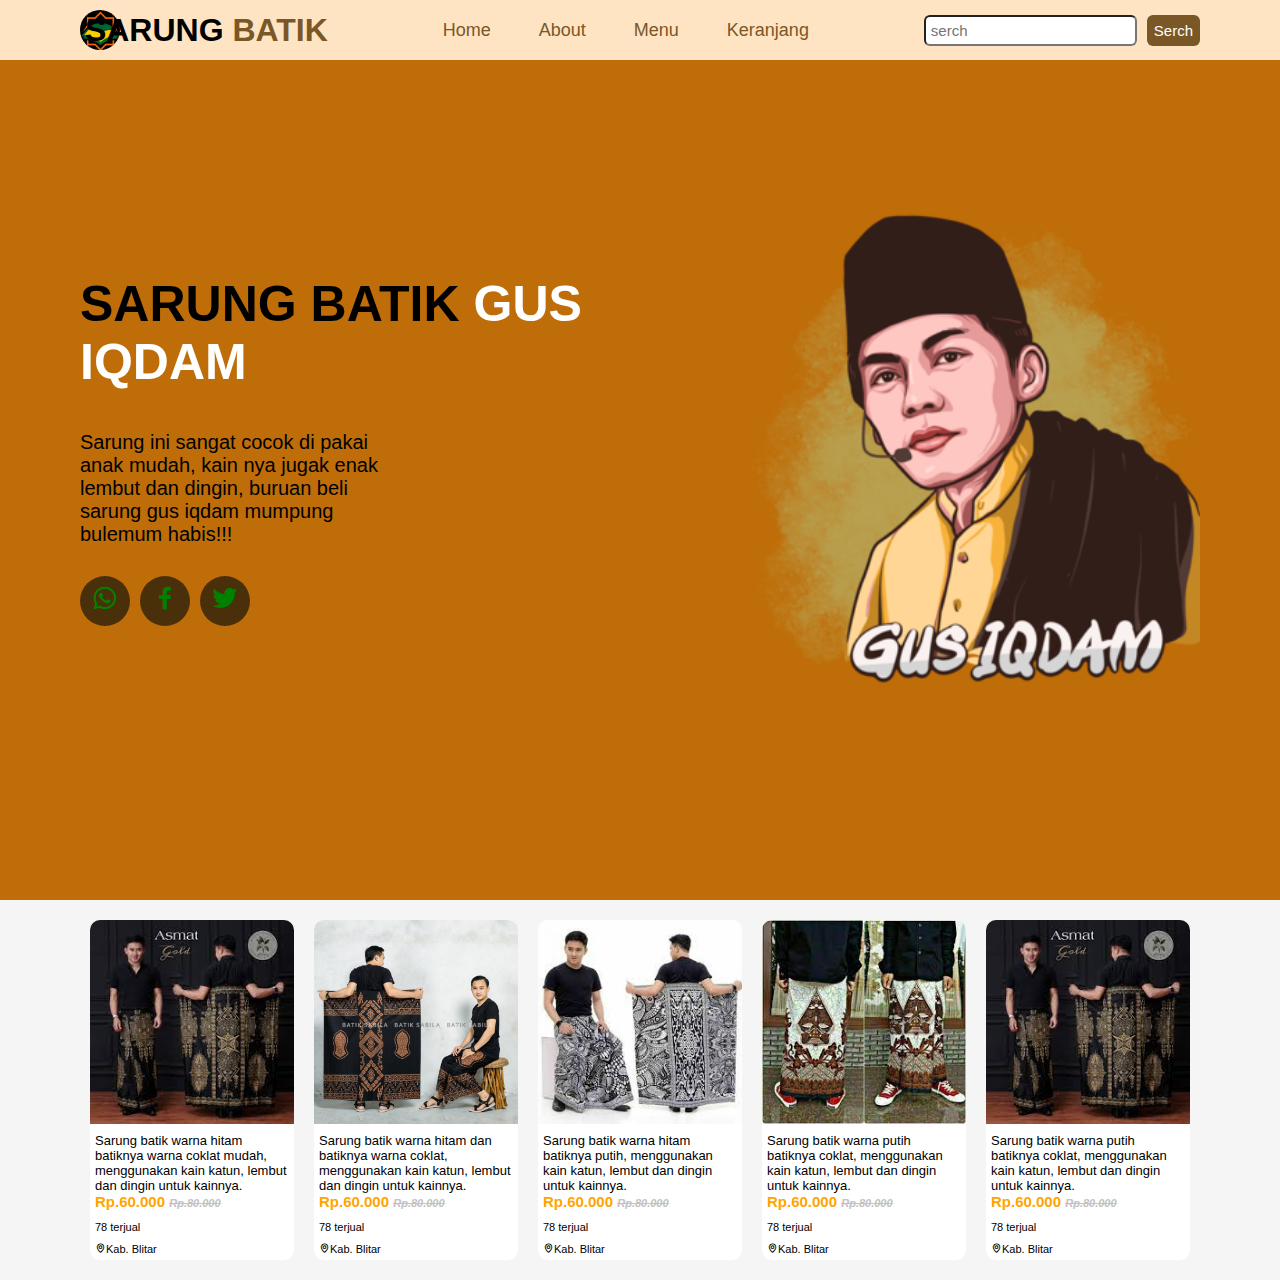
<file: index.html>
<!DOCTYPE html>
<html lang="en">
<head>
    <meta charset="UTF-8">
    <meta name="viewport" content="width=device-width, initial-scale=1.0">
    <link rel="stylesheet" href="style.css">
    <link href='https://unpkg.com/boxicons@2.1.4/css/boxicons.min.css' rel='stylesheet'>
    <title>Sarung Batik Lembut</title>
</head>
<body>
    <div class="container">
        <nav>
            <img src="img/logo Gus iqdam.jpg" alt="logo">
            <h1> SARUNG <span>BATIK</span></h1>
            <ul>
                <li><a href="home.html">Home</a></li>
                <li><a href="">About</a></li>
                <li><a href="">Menu</a></li>
                <li><a href="">Keranjang</a></li>
            </ul>
            <div class="serch">
                <input type="text" name="serch" id="serch" placeholder="serch">
                <div class="btn">
                <button type="submit" name="submit">Serch</button>
            </div>
            </div>
        </nav>
        <div class="about">
            <div class="content">
            <h1>SARUNG BATIK <span>GUS IQDAM</span></h1>
            <P>Sarung ini sangat cocok di pakai anak mudah, kain nya jugak enak lembut dan dingin, buruan beli sarung gus iqdam mumpung bulemum habis!!!</P>
            <div class="sosialmedia">
                <ul>
                    <li><a href="#"><i class='bx bxl-whatsapp'></i></a></li>
                    <li><a href="#"><i class='bx bxl-facebook'></i></a></li>
                    <li><a href="#"><i class='bx bxl-twitter' ></i></a></li>
                </ul>
            </div>
        </div>
        <div class="foto-gus">
            <img src="img/gua iqdam.png" alt="gus iqdam">
        </div>
    </div>
    <div class="peroduk">

        <div class="card">
            <div class="hero">
                <img src="img/sarung1.jpeg" alt="sarung">
            </div>
            <div class="harga">
                <p class="satu">Sarung batik warna hitam batiknya warna coklat mudah, 
                    menggunakan kain katun, lembut dan dingin untuk kainnya.
                </p>
                <span>Rp.60.000 <del>Rp.80.000</del></span>
                <p class="dua">78 terjual</p>
                <p class="tiga"><i class='bx bx-map' ></i>Kab. Blitar</p>
            </div>
        </div>

        <div class="card">
            <div class="hero">
                <img src="img/sarung2.jpg" alt="sarung">
            </div>
            <div class="harga">
                <p class="satu">Sarung batik warna hitam dan batiknya warna coklat, 
                    menggunakan kain katun, lembut dan dingin untuk kainnya.
                </p>
                <span>Rp.60.000 <del>Rp.80.000</del></span>
                <p class="dua">78 terjual</p>
                <p class="tiga"><i class='bx bx-map' ></i>Kab. Blitar</p>
            </div>
        </div>

        <div class="card">
            <div class="hero">
                <img src="img/sarung3.jpeg" alt="sarung">
            </div>
            <div class="harga">
                <p class="satu">Sarung batik warna hitam batiknya putih, 
                    menggunakan kain katun, lembut dan dingin untuk kainnya.
                </p>
                <span>Rp.60.000 <del>Rp.80.000</del></span>
                <p class="dua">78 terjual</p>
                <p class="tiga"><i class='bx bx-map' ></i>Kab. Blitar</p>
            </div>
        </div>

        <div class="card">
            <div class="hero">
                <img src="img/sarung4.jpeg" alt="sarung">
            </div>
            <div class="harga">
                <p class="satu">Sarung batik warna putih batiknya coklat, 
                    menggunakan kain katun, lembut dan dingin untuk kainnya.
                </p>
                <span>Rp.60.000 <del>Rp.80.000</del></span>
                <p class="dua">78 terjual</p>
                <p class="tiga"><i class='bx bx-map' ></i>Kab. Blitar</p>
            </div>
        </div>

        <div class="card">
            <div class="hero">
                <img src="img/sarung1.jpeg" alt="sarung">
            </div>
            <div class="harga">
                <p class="satu">Sarung batik warna putih batiknya coklat, 
                    menggunakan kain katun, lembut dan dingin untuk kainnya.
                </p>
                <span>Rp.60.000 <del>Rp.80.000</del></span>
                <p class="dua">78 terjual</p>
                <p class="tiga"><i class='bx bx-map' ></i>Kab. Blitar</p>
            </div>
        </div>

    </div>
    </div>
</body>
</html>
</file>
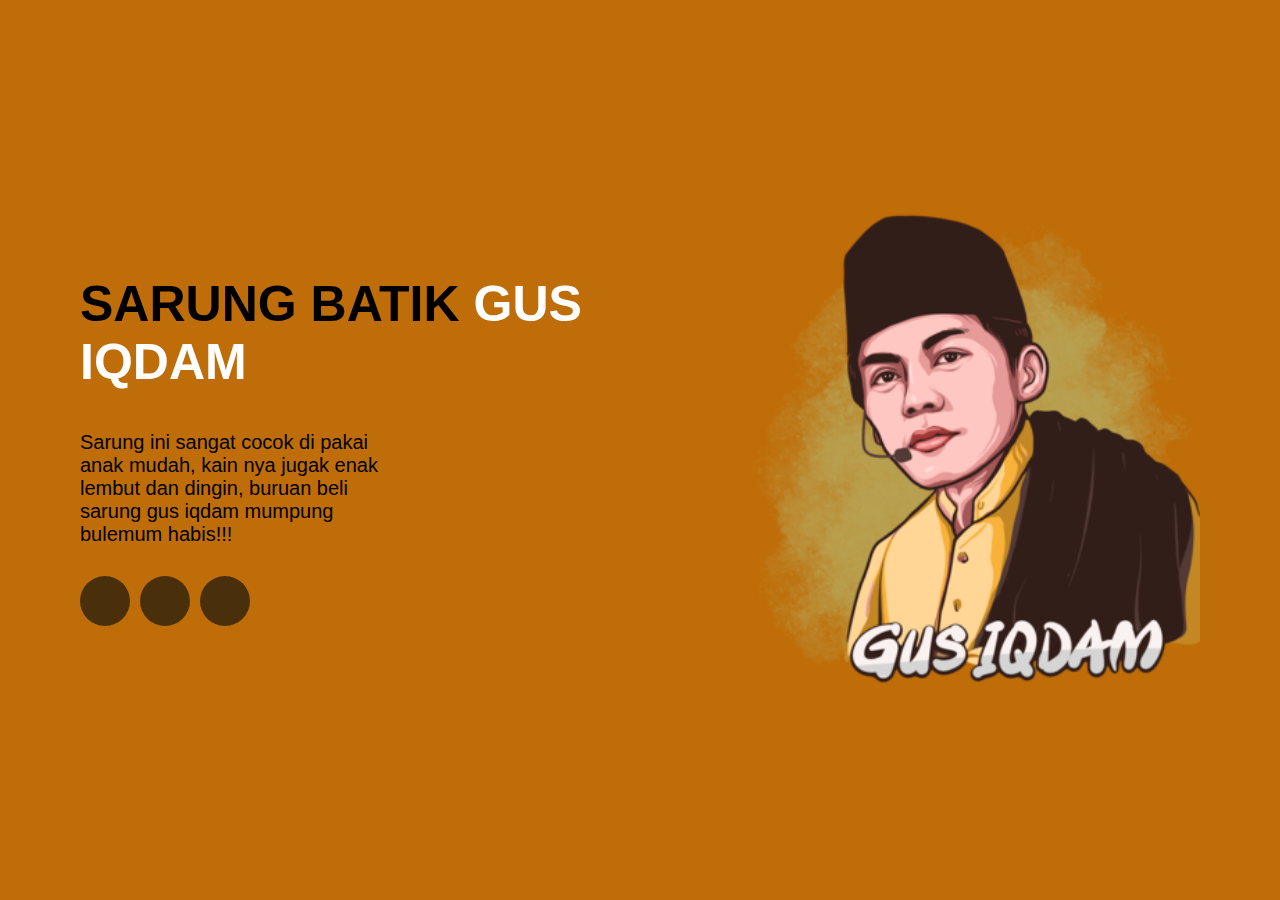
<file: home.html>
<!DOCTYPE html>
<html lang="en">
<head>
    <meta charset="UTF-8">
    <meta name="viewport" content="width=device-width, initial-scale=1.0">
    <link rel="stylesheet" href="style.css">
    <title>Home</title>
</head>
<body>
    <div class="about">
        <div class="content">
        <h1>SARUNG BATIK <span>GUS IQDAM</span></h1>
        <P>Sarung ini sangat cocok di pakai anak mudah, kain nya jugak enak lembut dan dingin, buruan beli sarung gus iqdam mumpung bulemum habis!!!</P>
        <div class="sosialmedia">
            <ul>
                <li><a href="#"><i class='bx bxl-whatsapp'></i></a></li>
                <li><a href="#"><i class='bx bxl-facebook'></i></a></li>
                <li><a href="#"><i class='bx bxl-twitter' ></i></a></li>
            </ul>
        </div>
    </div>
    <div class="foto-gus">
        <img src="img/gua iqdam.png" alt="gus iqdam">
    </div>
</div>
</body>
</html>
</file>
<file: style.css>
/** @format */

* {
  padding: 0;
  margin: 0;
  box-sizing: border-box;
  font-family: sans-serif;
}

nav {
  display: flex;
  justify-content: space-between;
  padding: 10px 80px;
  align-items: center;
  background-color: bisque;
  position: fixed;
  top: 0;
  right: 0;
  left: 0;
}

nav ul {
  display: flex;
  gap: 3rem;
  list-style: none;
}

nav ul li a {
  text-decoration: none;
  font-size: 18px;
  color: rgb(122, 87, 38);
}

nav ul li:hover {
  transition-duration: 0.1s;
  transform: rotate(10deg);
}

nav h1 span {
  color: rgb(122, 87, 38);
  font-weight: 800;
}

nav img {
  width: 40px;
  height: 40px;
  border-radius: 100%;
  align-items: center;
  margin-right: -150px;
}

.serch {
  display: flex;
}

.serch input {
  padding: 5px;
  font-size: 15px;
  border-radius: 6px;
}

.serch button {
  font-size: 15px;
  padding: 7px;
  margin-left: 10px;
  border: none;
  background-color: rgb(122, 87, 38);
  color: white;
  border-radius: 6px;
}

.about {
  padding: 20px 80px;
  display: flex;
  align-items: center;
  height: 100vh;
  background-color: rgb(191, 109, 8);
}

.about h1 span {
  color: rgb(255, 255, 255);
}

.about h1 {
  font-size: 50px;
}

.about p {
  width: 50%;
  margin-top: 40px;
  font-size: 20px;
}

.sosialmedia ul {
  display: flex;
  margin-top: 30px;
  list-style: none;
}

.sosialmedia ul li {
  width: 50px;
  height: 50px;
  line-height: 50px;
  border-radius: 100%;
  text-align: center;
  margin-right: 10px;
  background-color: rgb(74, 48, 10);
}

.sosialmedia ul li a {
  font-size: 30px;
  border-radius: 100%;
  text-align: center;
  color: green;
}

.foto-gus img {
  width: 500px;
  height: 500px;
}

.peroduk {
  background-color: rgb(245, 245, 245);
  display: flex;
  padding: 10px 80px;
}

.peroduk .card {
  background-color: white;
  width: 236px;
  border-radius: 10px;
  overflow: hidden;
  margin: 10px;
}

.harga p {
  font-size: 13px;
}

.harga span {
  font-size: 15px;
  font-weight: bold;
  color: orange;
}

.harga del {
  font-size: 11px;
  font-style: italic;
  color: rgb(194, 193, 193);
}

.harga {
  padding: 5px;
}

.harga .dua {
  margin-top: 10px;
  margin-bottom: 10px;
  font-size: 11px;
}

.harga .tiga {
  font-size: 11px;
}

.hero img {
  width: 100%;
}
</file>
